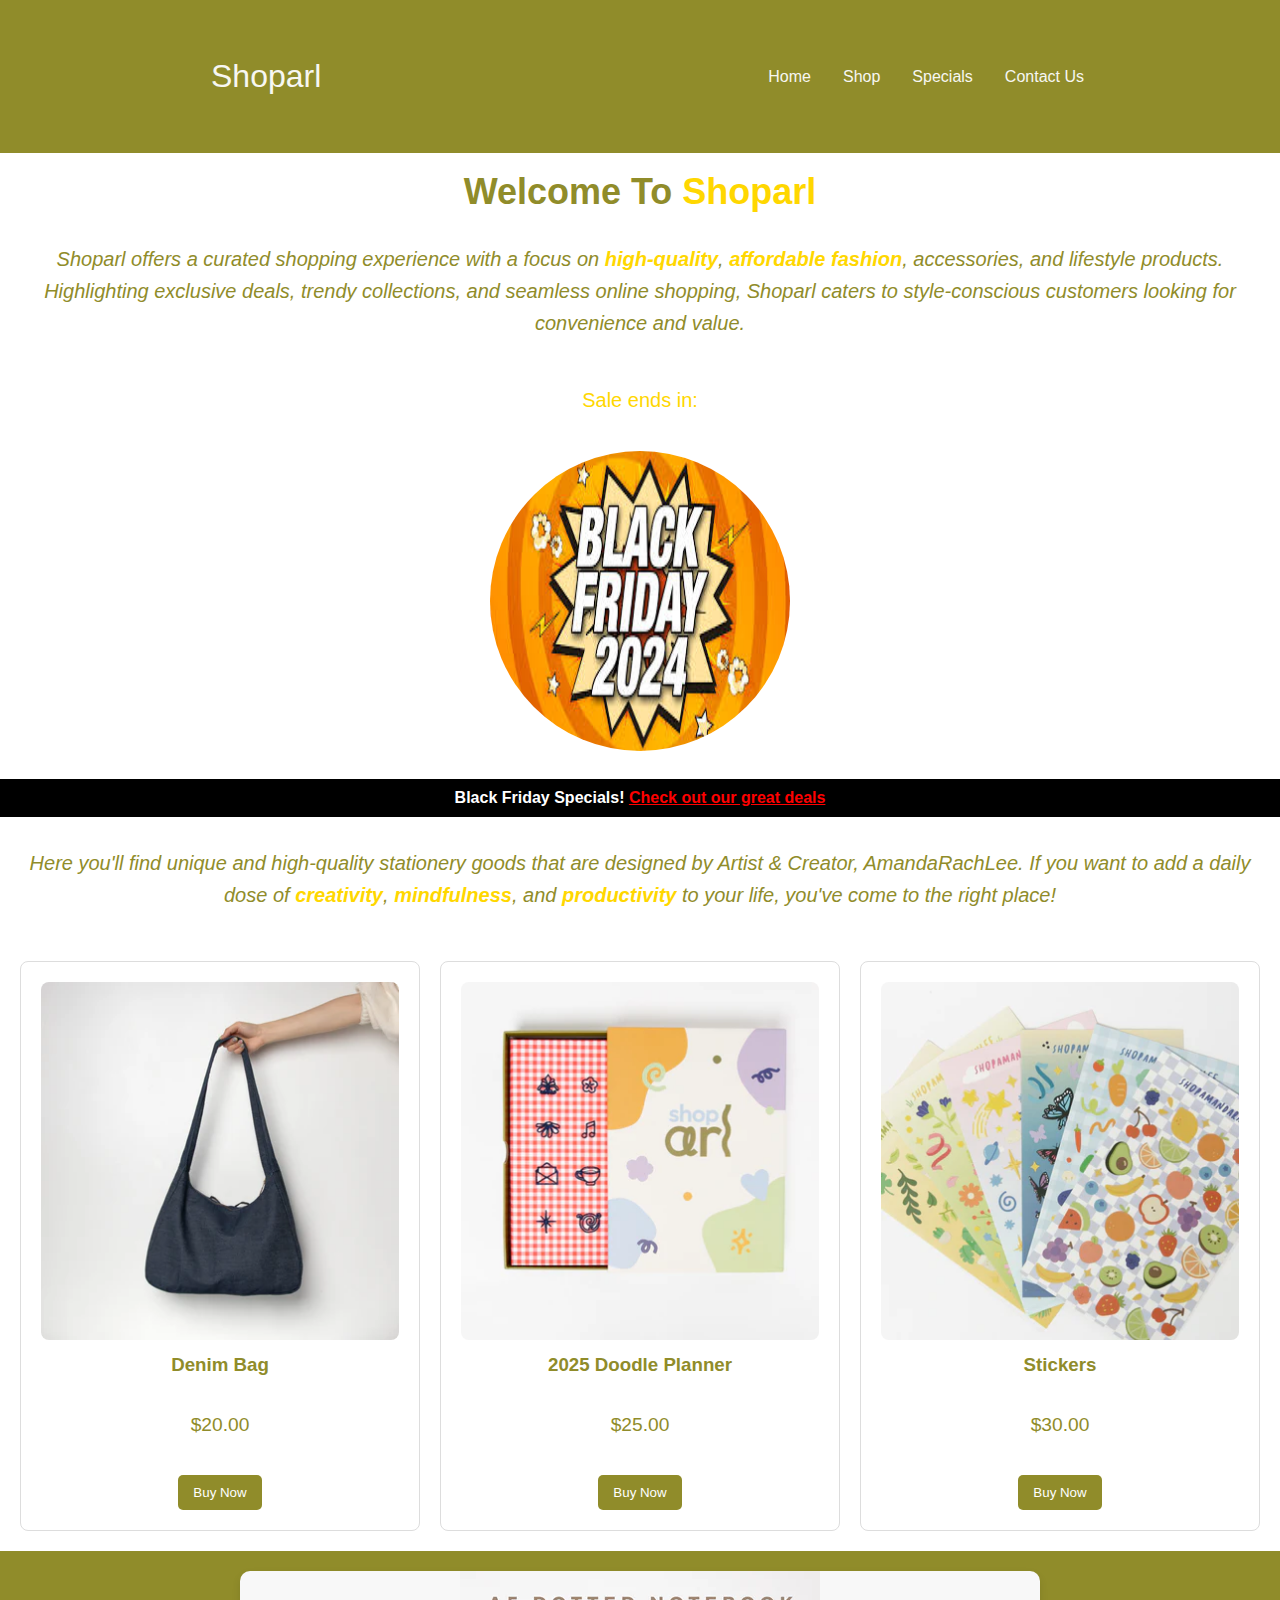
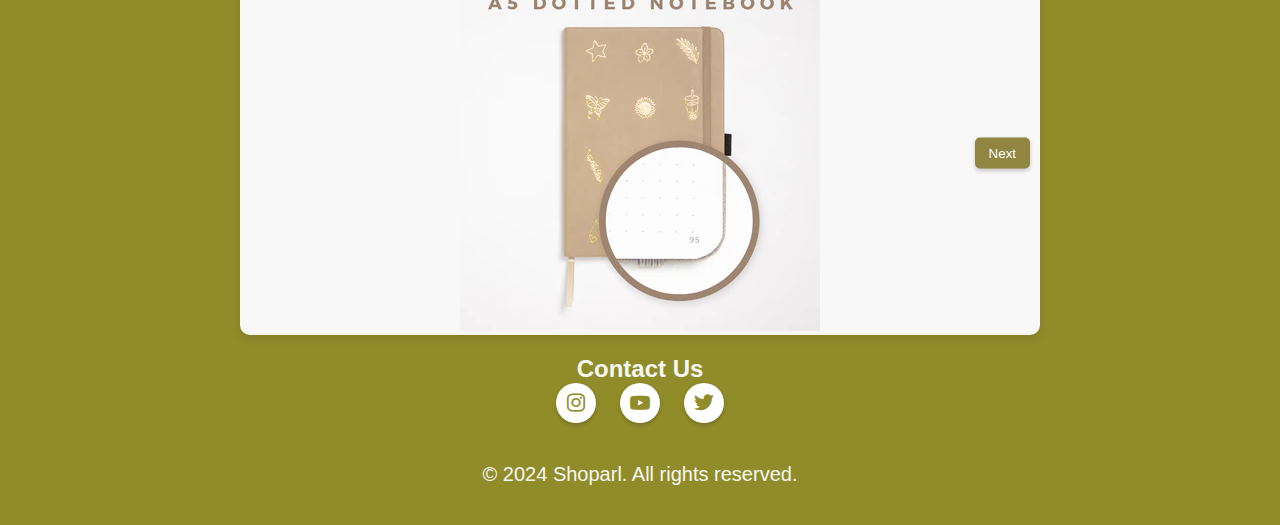
<file: index.html>
<!DOCTYPE html>
<html lang="en"> <!-- Defines the document type and sets the language to English -->
<head>
    <meta charset="UTF-8"> <!-- Specifies the character encoding for the document -->
    <meta name="viewport" content="width=device-width, initial-scale=1.0"> <!-- Makes the page responsive on different devices -->
    <title>Shoparl</title> <!-- Sets the title of the page displayed on the browser tab -->
    <link rel="stylesheet" href="index.css"> <!-- Links to the external CSS file for styling -->
    
    <link href='https://unpkg.com/boxicons@2.1.4/css/boxicons.min.css' rel='stylesheet'> <!-- Links to the Boxicons library for icons -->
    <link href="https://fonts.googleapis.com/icon?family=Material+Icons" rel="stylesheet"> <!-- Links to Google Material Icons library -->
</head>
<body>
    <header> <!-- Header section containing the navigation menu -->
        <nav id="desktop-nav"> <!-- Navigation menu for desktop view -->
            <p class="logo">Shoparl</p> <!-- Logo for the website -->
            <div>
                <ul class="nav-links"> <!-- List of navigation links -->
                    <li><a href="index.html">Home</a></li> <!-- Link to the homepage -->
                    <li><a href="shop.html">Shop</a></li> <!-- Link to the shop page -->
                    <li><a href="specials.html">Specials</a></li> <!-- Link to the specials page -->
                    <li><a href="contact-us-form.html">Contact Us</a></li> <!-- Link to the contact us page -->
                </ul>
            </div>
        </nav>

        <div class="hold"> <!-- Container for mobile navigation -->
            <nav id="hamburger-nav"> <!-- Navigation menu for mobile view -->
                <p class="logo">Shoparl</p> <!-- Logo for mobile view -->
                <div class="hamburger-menu"> <!-- Container for hamburger menu -->
                    <div class="hamburger-icon" onclick="toggleMenu()"> <!-- Hamburger icon that toggles the menu -->
                        <span></span>                                                                                                                                       
                        <span></span>
                        <span></span>
                    </div>
                    <div class="menu-links"> <!-- List of menu links for mobile view -->
                        <li><a href="index.html" onclick="toggleMenu()">Home</a></li> <!-- Link to the homepage with menu toggle -->
                        <li><a href="shop.html" onclick="toggleMenu()">Shop</a></li> <!-- Link to the shop page with menu toggle -->
                        <li><a href="specials.html" onclick="toggleMenu()">Specials</a></li> <!-- Link to the specials page with menu toggle -->
                        <li><a href="contact-us-form.html" onclick="toggleMenu()">Contact Us</a></li> <!-- Link to the contact us page with menu toggle -->
                    </div>
                </div>
                </nav>
        </div>
    </header>
    <section class="homepage-content"><br> <!-- Section for homepage content -->
          <h1 class="introduction">Welcome To <strong class="description">Shoparl</strong></h1> <!-- Heading introducing the site -->
        <p class="product-description">Shoparl offers a curated shopping experience with a focus on <strong class="description">high-quality</strong>, <strong class="description">affordable fashion</strong>, accessories, and lifestyle products. Highlighting exclusive deals, trendy collections, and seamless online shopping, Shoparl caters to style-conscious customers looking for convenience and value.</p> <!-- Product description paragraph -->
        <p id="countdownTimer" class="description">Sale ends in: </p> <!-- Sale countdown timer description -->
        <section >
            <img src="images/blackfridaypicture2.jpg" alt="black friday picture" class="black-friday-picture" > <!-- Image for Black Friday promotion -->
        </section>

        <!-- <div class="container1">
            <div class="black-friday-picture">
              <img src="images/blackfridaypicture2.jpg" alt="Black Friday Image" />
            </div>
          </div>         -->
          <div class="black-friday-bar"> <!-- Banner for Black Friday specials -->
    
            Black Friday Specials! <a href="specials.html">Check out our great deals</a> <!-- Link to the specials page -->
          </div>
        <p class="product-description">Here you'll find unique and high-quality stationery goods that are designed by Artist & Creator, AmandaRachLee. If you want to add a daily dose of <strong>creativity</strong>, <strong>mindfulness</strong>, and <strong>productivity</strong> to your life, you've come to the right place!</p> <!-- Product description for stationery items -->

        <div class="product-grid"> <!-- Grid layout for product cards -->
            <div class="product-card reveal visible"> <!-- First product card -->
              <img src="images/DenimBag1.webp" alt="Product 1"> <!-- Product image -->
              <h3>Denim Bag</h3> <!-- Product title -->
              <p>$20.00</p> <!-- Product price -->
              <button onclick="window.location.href='shop.html'">Buy Now</button> <!-- Button to navigate to the shop page -->
            </div>
            <div class="product-card"> <!-- Second product card -->
              <img src="images/2025DoodlePlanner-3.webp" alt="Product 2"> <!-- Product image -->
              <h3>2025 Doodle Planner</h3> <!-- Product title -->
              <p>$25.00</p> <!-- Product price -->
              <button onclick="window.location.href='shop.html'">Buy Now</button> <!-- Button to navigate to the shop page -->
            </div>
            <div class="product-card"> <!-- Third product card -->
              <img src="images/Stickers-1_b260eb75-2111-4ad0-9539-6533381f35fc.webp" alt="Product 3"> <!-- Product image -->
              <h3>Stickers</h3> <!-- Product title -->
              <p>$30.00</p> <!-- Product price -->
              <button onclick="window.location.href='shop.html'">Buy Now</button> <!-- Button to navigate to the shop page -->
            </div>
          </div>
                              </section>
    
        </article>
    
        <!-- <div class="carousel">
            <img class="carousel-item" src="images/DenimBag1.webp" alt="Slide 1">
            <img class="carousel-item hidden" src="images/DenimBag1.webp"alt="Slide 2">
            <img class="carousel-item hidden" src="image3.jpg" alt="Slide 3">
          </div>
          <button id="nextSlide">Next</button> -->

          <div class="carousel"> <!-- Carousel container for rotating product images -->
            <div class="carousel-item"> <!-- First carousel item -->
              <img src="images/Tan_Dotted_Notebook_copy.webp" alt="Image 1"> <!-- First image -->
            </div>
            <div class="carousel-item hidden"> <!-- Second carousel item (hidden by default) -->
              <img src="images/SwirlWashiTape-9.webp" alt="Image 2"> <!-- Second image -->
            </div>
            <div class="carousel-item hidden"> <!-- Third carousel item (hidden by default) -->
                <img src="images/pencile case.webp" alt="Image 3"> <!-- Third image -->
              </div>
              <button class="nextSlide">Next</button> <!-- Button to navigate to the next carousel item -->
          </div>
                    
    </section>


    
    <section id="contact_us" class="socials"> <!-- Section for social media links -->
        <h2 id="Contact">Contact Us</h2> <!-- Heading for contact section -->
        <div class="socials" id="contact_us"> <!-- Container for social media links -->
            <a href="https://www.instagram.com/shoparl.co/" target= "_blank" rel="noopener noreferrer"><i class='bx bxl-instagram' ></i></a> <!-- Instagram link -->
            <a href="https://www.youtube.com/amandarachlee" target= "_blank" rel="noopener noreferrer"><i class='bx bxl-youtube'  ></i></a> <!-- YouTube link -->
            <a href="https://x.com/shop_ARL" target= "_blank" rel="noopener noreferrer"><i class='bx bxl-twitter' ></i></a> <!-- Twitter link -->
        </div>
</section>
    <footer> <!-- Footer section -->
        <p>&copy; 2024 Shoparl. All rights reserved.</p> <!-- Footer text -->
    </footer>

    <script src="./func.js"></script> <!-- Link to an external JavaScript file for functionality -->
</body>
</html>
</file>
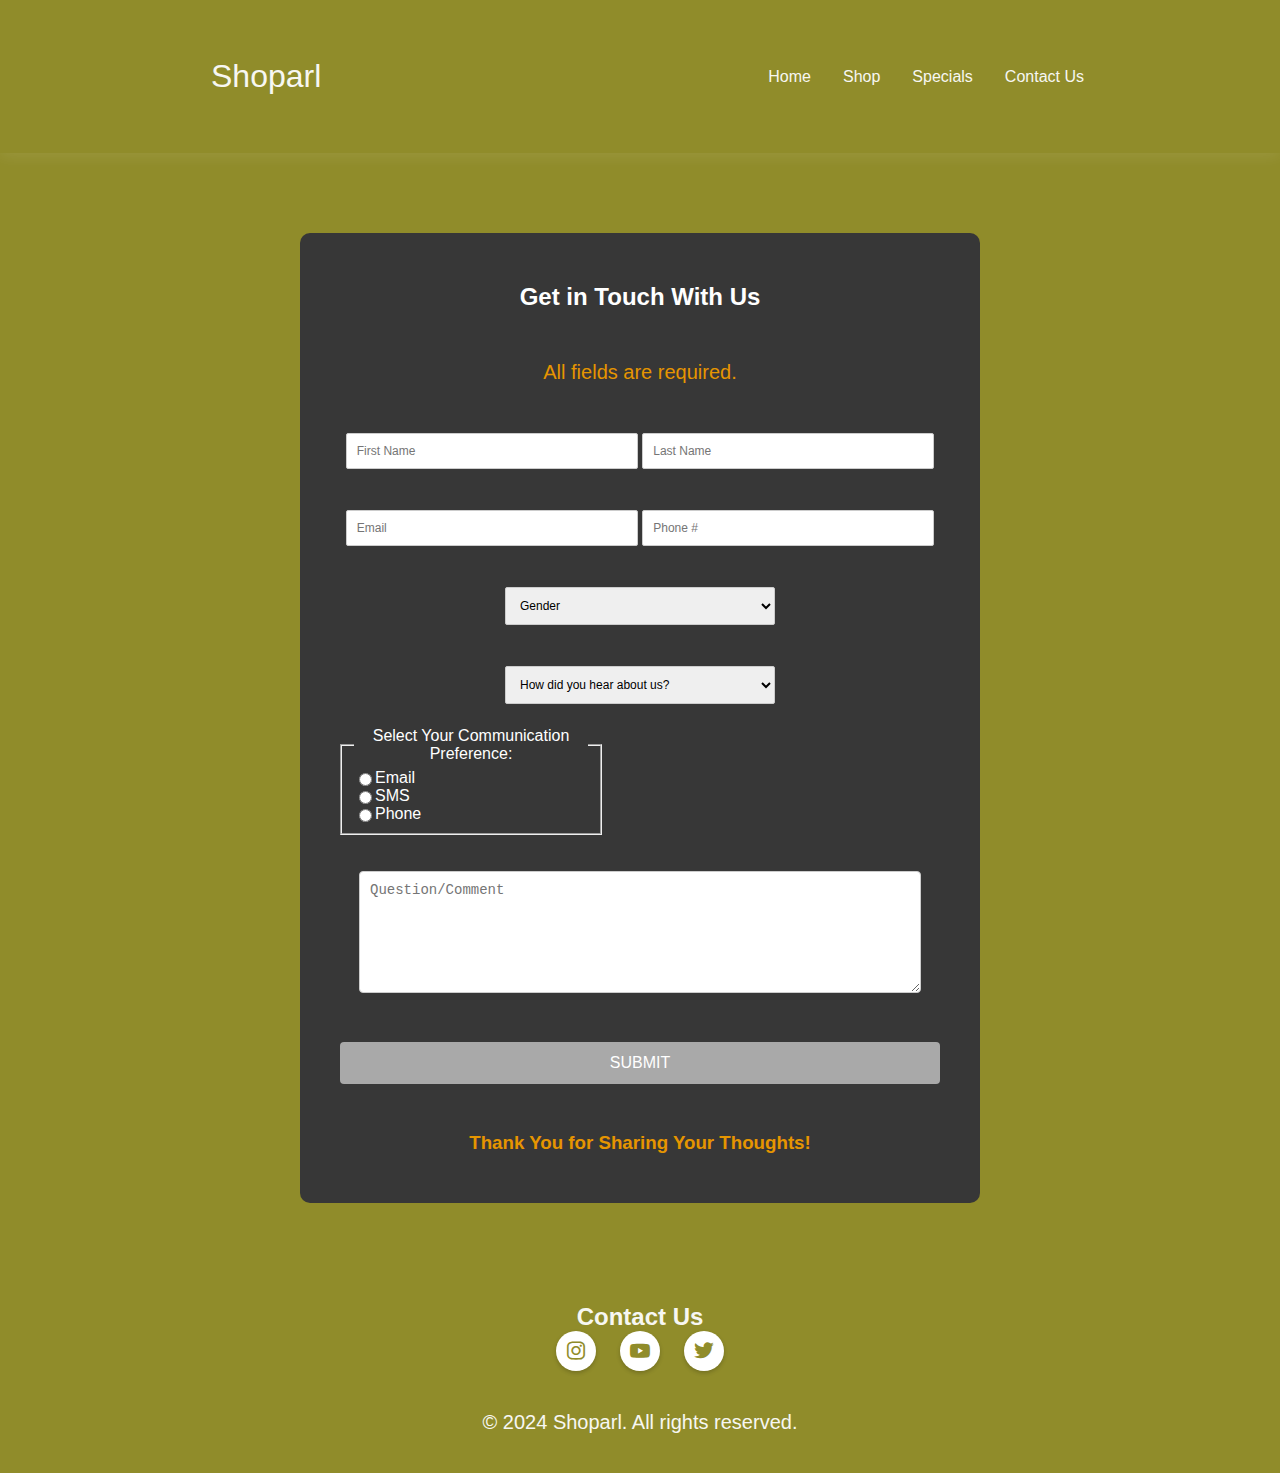
<file: contact-us-form.html>
<!DOCTYPE html>
<html lang="en">
<head>
    <meta charset="UTF-8">
    <meta name="viewport" content="width=device-width, initial-scale=1.0">
    <title>Shoparl</title>
    <link rel="stylesheet" href="index.css">
    <link rel="stylesheet" href="contact-us-form.css">
    <link href='https://unpkg.com/boxicons@2.1.4/css/boxicons.min.css' rel='stylesheet'>
    <link href="https://fonts.googleapis.com/icon?family=Material+Icons" rel="stylesheet">
</head>
<body>
    <!-- The following part is for the navbar, the code is the same on all pages -->
    <header>
        <nav id="desktop-nav">
            <p class="logo">Shoparl</p>
            <div>
                <ul class="nav-links">
                    <li><a href="index.html">Home</a></li>
                    <li><a href="shop.html">Shop</a></li>
                    <li><a href="specials.html">Specials</a></li>
                    <li><a href="contact-us-form.html">Contact Us</a></li>
                </ul>
            </div>
        </nav>
        <!-- The following part is for the hamburger menu, it appears when the screen is small -->
        <div class="hold">
            <nav id="hamburger-nav">
                <p class="logo">Shoparl</p>
                <div class="hamburger-menu">
                    <div class="hamburger-icon" onclick="toggleMenu()">
                        <span></span>                                                                                                                                       
                        <span></span>
                        <span></span>
                    </div>
                    <!-- Links for the hamburger menu -->
                    <div class="menu-links">
                        <li><a href="index.html" onclick="toggleMenu()">Home</a></li>
                        <li><a href="shop.html" onclick="toggleMenu()">Shop</a></li>
                        <li><a href="specials.html" onclick="toggleMenu()">Specials</a></li>
                        <li><a href="contact-us-form.html" onclick="toggleMenu()">Contact Us</a></li>
                    </div>
                </div>
            </nav>
        </div>
    </header>
    <!-- The navbar ends here -->

    <!-- The form starts here -->
    <section class="form-section">
        <form class="container">
            <div class="header">
                <h2>Get in Touch With Us</h2>
                <p class="Required">All fields are required.</p>
            </div>
            <div class="form-row">
                <!-- Form fields for first and last name -->
                <input type="text" placeholder="First Name" name="First Name" required>
                <input type="text" placeholder="Last Name" name="Last Name" required>
            </div>  
            <br><br>
            <div class="form-row">
                <!-- Form fields for email and phone number -->
                <input type="email" placeholder="Email" name="Email" required>
                <input type="tel" placeholder="Phone #" name="Phone #" required maxlength="10">
            </div> 
            <br><br>
            <div class="form-row">
                <!-- Dropdown for selecting gender -->
                <select name="gender" class="Gender">
                    <option value="" disabled selected>Gender</option>
                    <option value="1">Male</option>
                    <option value="2">Female</option>
                    <option value="3">Prefer not to say</option> 
                </select>
            </div> 
            <br><br>
            <div class="form-row">
                <!-- Dropdown for how the user heard about the site -->
                <select name="info">
                    <option value="" disabled selected>How did you hear about us?</option>
                    <option value="The Internet">Internet</option>
                    <option value="A Friend">A friend</option>
                    <option value="Other">Other...</option>
                </select><br><br>
            </div> 
        
            <fieldset class="communication">
                <legend>Select Your Communication Preference:</legend>
                <!-- Options for communication preferences -->
                <div class="communication">
                    <label><input type="radio" name="Communication" value="Email"> Email</label>
                    <label><input type="radio" name="Communication" value="Text Message"> SMS</label>
                    <label><input type="radio" name="Communication" value="Phone"> Phone</label>                
                </div>
            </fieldset><br><br>
            
            <!-- Textarea for questions/comments -->
            <textarea placeholder="Question/Comment"></textarea>
            <br>
            <a href="index.html">
                <!-- Submit button to submit the form -->
                <button type="submit">SUBMIT</button>
            </a>
            <h3>Thank You for Sharing Your Thoughts!</h3>
        </form>
    </section>
    <!-- The form ends here -->

    <!-- The code below is for the bottom part of the page, it is the same on all pages -->
    <section id="contact_us" class="socials">
        <h2 id="Contact">Contact Us</h2>
        <div class="socials" id="contact_us">
            <!-- Social media links -->
            <a href="https://www.instagram.com/shoparl.co/" target="_blank" rel="noopener noreferrer"><i class='bx bxl-instagram'></i></a> 
            <a href="https://www.youtube.com/amandarachlee" target="_blank" rel="noopener noreferrer"><i class='bx bxl-youtube'></i></a>
            <a href="https://x.com/shop_ARL" target="_blank" rel="noopener noreferrer"><i class='bx bxl-twitter'></i></a>
        </div>
    </section>

    <!-- Footer -->
    <footer>
        <p>&copy; 2024 Shoparl. All rights reserved.</p>
    </footer>

    <script src="./func.js"></script>
</body>
</html>
</file>
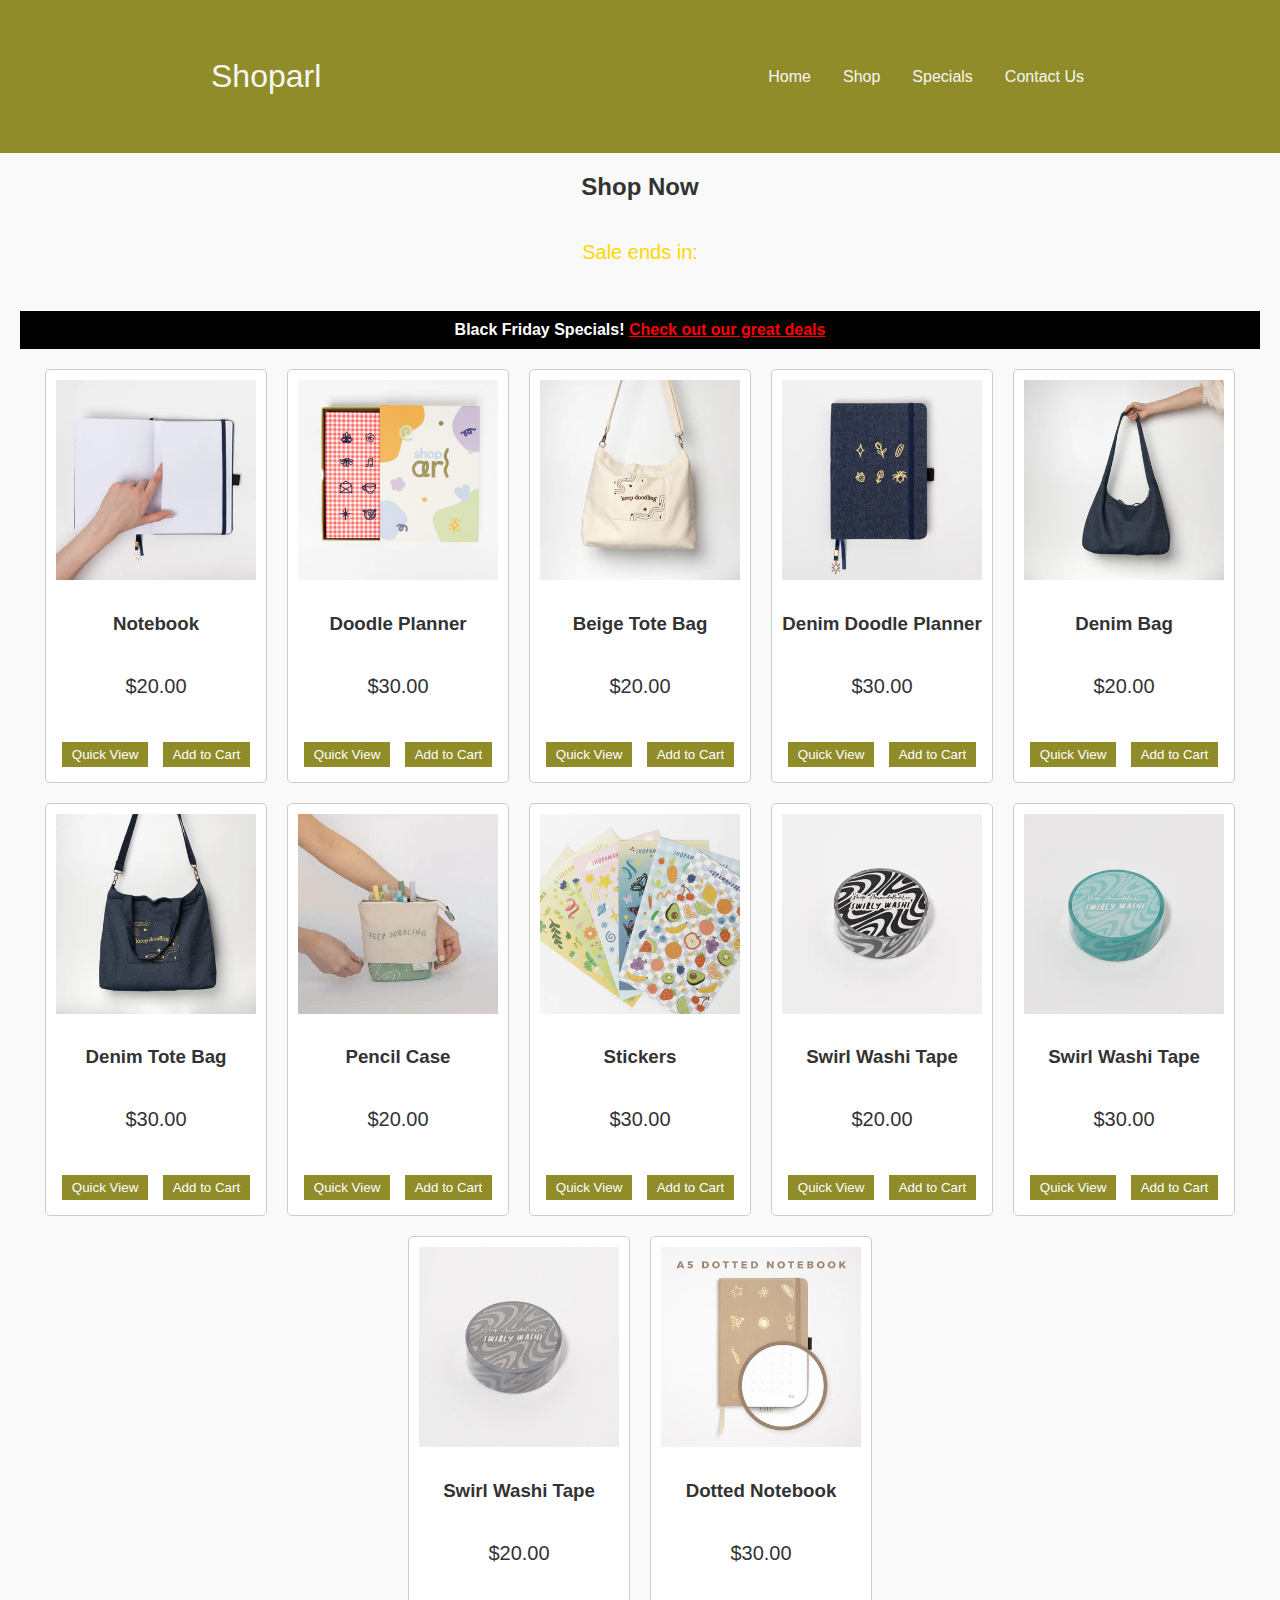
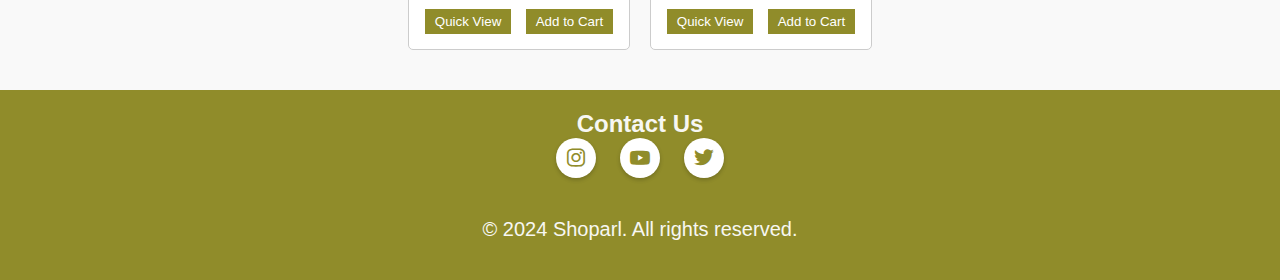
<file: shop.html>
<!DOCTYPE html>
<html lang="en">
<head>
    <meta charset="UTF-8"> <!-- Character encoding -->
    <meta name="viewport" content="width=device-width, initial-scale=1.0"> <!-- Viewport for responsive design -->
    <title>Shoparl</title> <!-- Page title -->
    <link rel="stylesheet" href="index.css"> <!-- Link to the main stylesheet -->
    <link rel="stylesheet" href="shop.css"> <!-- Link to the shop page specific stylesheet -->
    <link href='https://unpkg.com/boxicons@2.1.4/css/boxicons.min.css' rel='stylesheet'> <!-- Link to Boxicons for icons -->
    <link href="https://fonts.googleapis.com/icon?family=Material+Icons" rel="stylesheet"> <!-- Link to Material Icons -->
</head>
<body>
  <!-- The following part is for the navbar, the code is the same on all pages -->
    <header>
        <nav id="desktop-nav">
            <p class="logo">Shoparl</p> <!-- Website logo -->
            <div>
                <ul class="nav-links">
                    <li><a href="index.html">Home</a></li> <!-- Home page link -->
                    <li><a href="shop.html">Shop</a></li> <!-- Shop page link -->
                    <li><a href="specials.html">Specials</a></li> <!-- Specials page link -->
                    <li><a href="contact-us-form.html">Contact Us</a></li> <!-- Contact Us page link -->
                </ul>
            </div>
        </nav>

        <!-- The following part is for the hamburger menu, it appears when the screen is small -->
        <div class="hold">
            <nav id="hamburger-nav">
                <p class="logo">Shoparl</p> <!-- Logo in hamburger menu -->
                <div class="hamburger-menu">
                    <div class="hamburger-icon" onclick="toggleMenu()"> <!-- Hamburger icon with toggle function -->
                        <span></span>                                                                                                                                       
                        <span></span>
                        <span></span>
                    </div>

                    <!-- Links for the hamburger menu -->
                    <div class="menu-links">
                        <li><a href="index.html" onclick="toggleMenu()">Home</a></li> <!-- Home link in hamburger menu -->
                        <li><a href="shop.html" onclick="toggleMenu()">Shop</a></li> <!-- Shop link in hamburger menu -->
                        <li><a href="specials.html" onclick="toggleMenu()">Specials</a></li> <!-- Specials link in hamburger menu -->
                        <li><a href="contact-us-form.html" onclick="toggleMenu()">Contact Us</a></li> <!-- Contact Us link in hamburger menu -->
                    </div>
                </div>
                </nav>
        </div>
    </header>
<!-- The navbar ends here -->

<!-- The content of the page starts here -->
      <section id="shop-now">
        <h2>Shop Now</h2> <!-- Title of the Shop Now section -->
        <p id="countdownTimer" class="description">Sale ends in: </p> <!-- Countdown timer text -->
          <div class="black-friday-bar">
            Black Friday Specials! <a href="specials.html">Check out our great deals</a> <!-- Black Friday deals link -->
          </div>

          <!-- The code below is for displaying products -->
                  <div class="product-grid">
          <div class="product">
            <img src="images/note book.webp" alt="Product 1"> <!-- Product image -->
            <h3>Notebook</h3> <!-- Product title -->
            <p>$20.00</p> <!-- Product price -->
            <button>Quick View</button> <!-- Quick view button -->
            <button>Add to Cart</button> <!-- Add to cart button -->
          </div>
          <div class="product">
            <img src="images/2025DoodlePlanner-3.webp" alt="Product 2"> <!-- Product image -->
            <h3>Doodle Planner</h3> <!-- Product title -->
            <p>$30.00</p> <!-- Product price -->
            <button>Quick View</button> <!-- Quick view button -->
            <button>Add to Cart</button> <!-- Add to cart button -->
          </div>
          <div class="product">
            <img src="images/BeigeTote2.webp" alt="Product 3"> <!-- Product image -->
            <h3>Beige Tote Bag</h3> <!-- Product title -->
            <p>$20.00</p> <!-- Product price -->
            <button>Quick View</button> <!-- Quick view button -->
            <button>Add to Cart</button> <!-- Add to cart button -->
          </div>
          <div class="product">
            <img src="images/Denim_Undated.webp" alt="Product 4"> <!-- Product image -->
            <h3>Denim Doodle Planner</h3> <!-- Product title -->
            <p>$30.00</p> <!-- Product price -->
            <button>Quick View</button> <!-- Quick view button -->
            <button>Add to Cart</button> <!-- Add to cart button -->
          </div>
          <div class="product">
            <img src="images/DenimBag1.webp" alt="Product 5"> <!-- Product image -->
            <h3>Denim Bag</h3> <!-- Product title -->
            <p>$20.00</p> <!-- Product price -->
            <button>Quick View</button> <!-- Quick view button -->
            <button>Add to Cart</button> <!-- Add to cart button -->
          </div>
          <div class="product">
            <img src="images/DenimTote2.webp" alt="Product 6"> <!-- Product image -->
            <h3>Denim Tote Bag</h3> <!-- Product title -->
            <p>$30.00</p> <!-- Product price -->
            <button>Quick View</button> <!-- Quick view button -->
            <button>Add to Cart</button> <!-- Add to cart button -->
          </div>
          <div class="product">
            <img src="images/pencile case.webp" alt="Product 7"> <!-- Product image -->
            <h3>Pencil Case</h3> <!-- Product title -->
            <p>$20.00</p> <!-- Product price -->
            <button>Quick View</button> <!-- Quick view button -->
            <button>Add to Cart</button> <!-- Add to cart button -->
          </div>
          <div class="product">
            <img src="images/Stickers-1_b260eb75-2111-4ad0-9539-6533381f35fc.webp" alt="Product 8"> <!-- Product image -->
            <h3>Stickers</h3> <!-- Product title -->
            <p>$30.00</p> <!-- Product price -->
            <button>Quick View</button> <!-- Quick view button -->
            <button>Add to Cart</button> <!-- Add to cart button -->
          </div>
          <div class="product">
            <img src="images/SwirlWashiTape-11.webp" alt="Product 9"> <!-- Product image -->
            <h3>Swirl Washi Tape</h3> <!-- Product title -->
            <p>$20.00</p> <!-- Product price -->
            <button>Quick View</button> <!-- Quick view button -->
            <button>Add to Cart</button> <!-- Add to cart button -->
          </div>
          <div class="product">
            <img src="images/SwirlWashiTape-13.webp" alt="Product 10"> <!-- Product image -->
            <h3>Swirl Washi Tape</h3> <!-- Product title -->
            <p>$30.00</p> <!-- Product price -->
            <button>Quick View</button> <!-- Quick view button -->
            <button>Add to Cart</button> <!-- Add to cart button -->
          </div>
          <div class="product">
            <img src="images/SwirlWashiTape-9.webp" alt="Product 11"> <!-- Product image -->
            <h3>Swirl Washi Tape</h3> <!-- Product title -->
            <p>$20.00</p> <!-- Product price -->
            <button>Quick View</button> <!-- Quick view button -->
            <button>Add to Cart</button> <!-- Add to cart button -->
          </div>
          <div class="product">
            <img src="images/Tan_Dotted_Notebook_copy.webp" alt="Product 12"> <!-- Product image -->
            <h3>Dotted Notebook</h3> <!-- Product title -->
            <p>$30.00</p> <!-- Product price -->
            <button>Quick View</button> <!-- Quick view button -->
            <button>Add to Cart</button> <!-- Add to cart button -->
          </div>
          <!-- The product section ends here -->
        </div>

        <!-- This is the scroll to top button which allows you to scroll up -->
        <button id="scrollToTop" onclick="scrollToTop()">↑ Top</button>
      </section>
    
<!-- The code below is for the bottom part of the page, it is the same on all the pages -->
    <section id="contact_us" class="socials">
        <h2 id="Contact">Contact Us</h2> <!-- Contact Us section title -->
        <div class="socials" id="contact_us">
            <!-- Social media links with icons -->
            <a href="https://www.instagram.com/shoparl.co/" target= "_blank" rel="noopener noreferrer"><i class='bx bxl-instagram' ></i></a> 
            <a href="https://www.youtube.com/amandarachlee" target= "_blank" rel="noopener noreferrer"><i class='bx bxl-youtube' ></i></a>
            <a href="https://x.com/shop_ARL" target= "_blank" rel="noopener noreferrer"><i class='bx bxl-twitter' ></i></a>
        </div>
    </section>

    <!-- Footer -->
    <footer>
        <p>&copy; 2024 Shoparl. All rights reserved.</p> <!-- Footer copyright text -->
    </footer>

    <!-- Linking to the JavaScript file for functionality -->
    <script src="./func.js"></script>
</body>
</html>
</file>
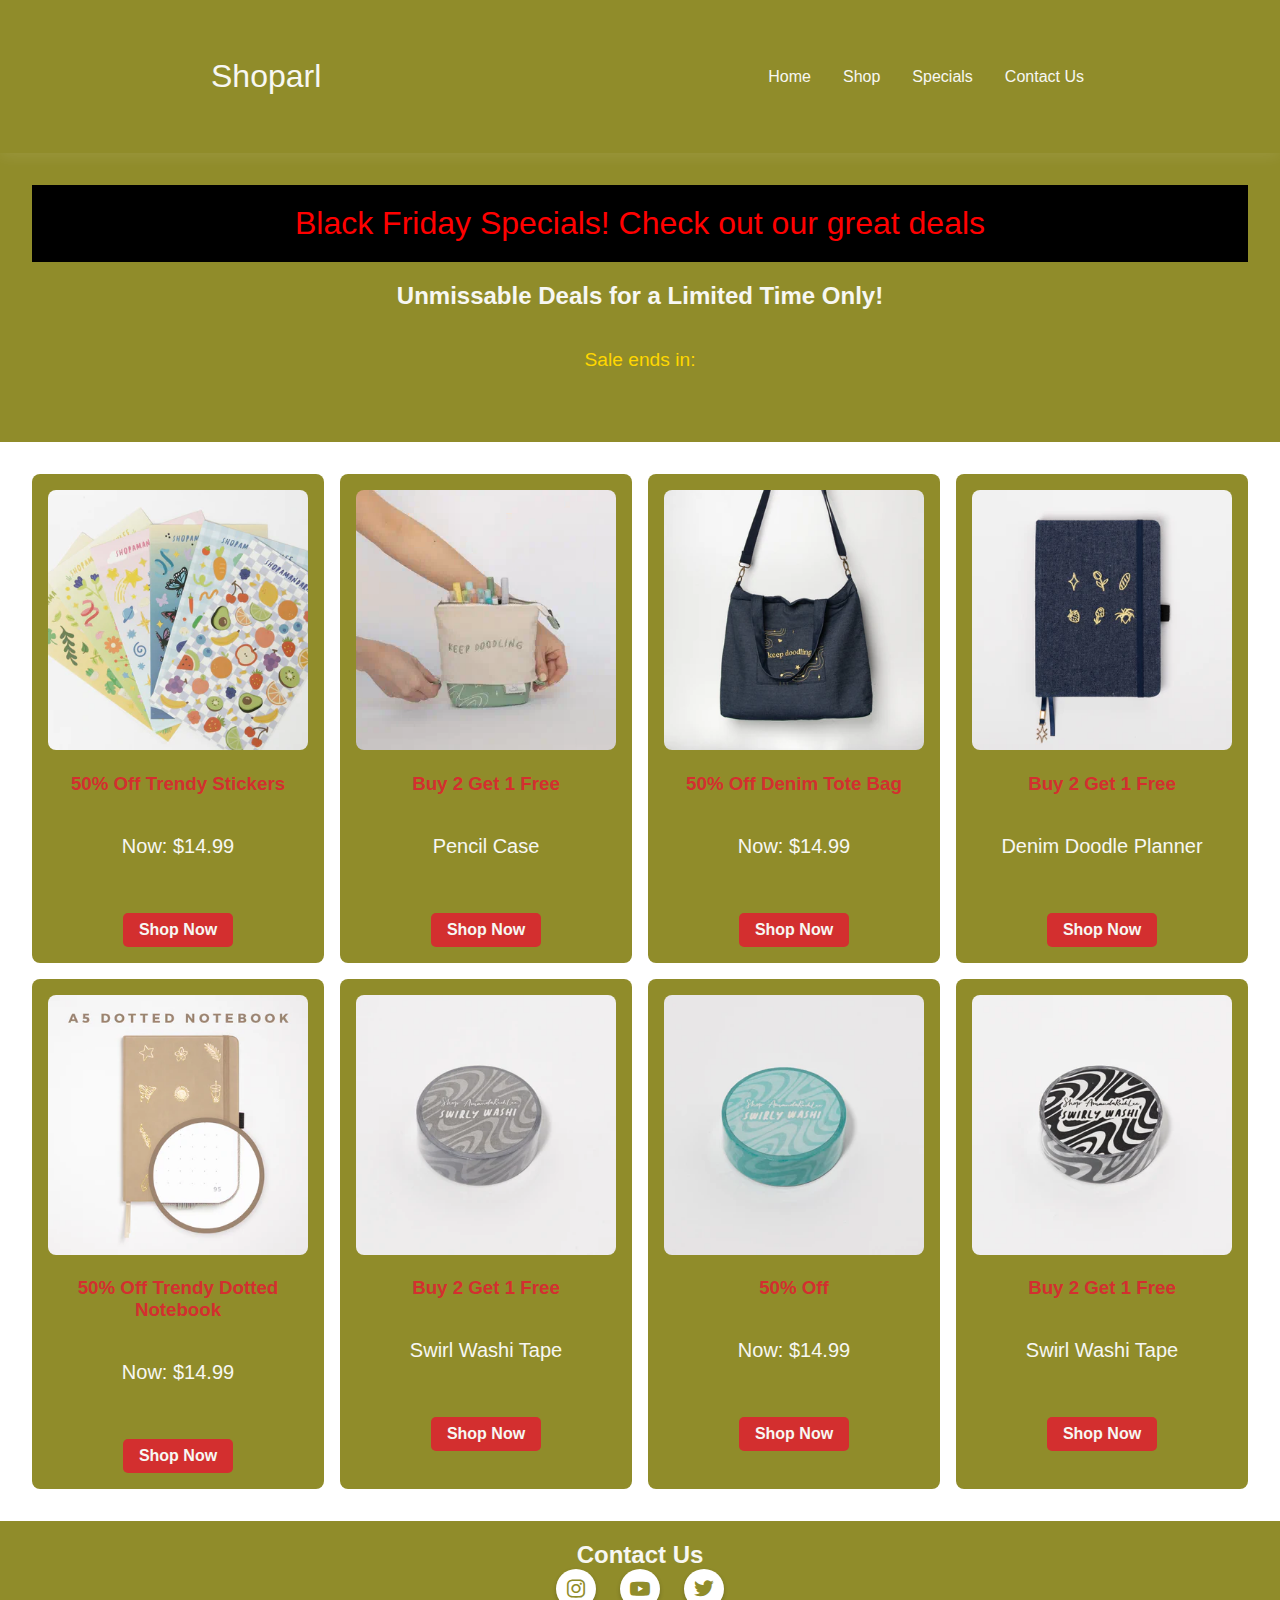
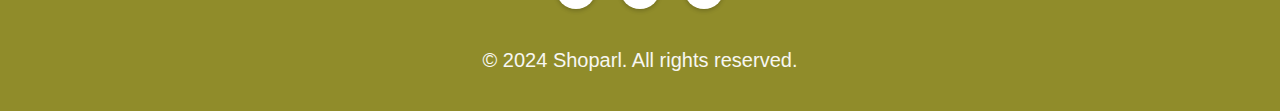
<file: specials.html>
<!DOCTYPE html>
<html lang="en">
<head>
    <meta charset="UTF-8"> <!-- Character encoding for the page -->
    <meta name="viewport" content="width=device-width, initial-scale=1.0"> <!-- Ensure responsiveness on different devices -->
    <title>Black Friday Deals | ShopArl</title> <!-- Title of the page -->
    <link rel="stylesheet" href="index.css"> <!-- Link to the main stylesheet -->
    <link rel="stylesheet" href="specials.css"> <!-- Link to the specials page stylesheet -->
    <link href='https://unpkg.com/boxicons@2.1.4/css/boxicons.min.css' rel='stylesheet'> <!-- Link to Boxicons for icons -->
    <link href="https://fonts.googleapis.com/icon?family=Material+Icons" rel="stylesheet"> <!-- Link to Google Material Icons -->
</head>
<body>
  <!-- The following part is for the navbar, the code is the same on all pages -->
  <header>
        <nav id="desktop-nav">
            <p class="logo">Shoparl</p> <!-- Logo text -->
            <div>
                <ul class="nav-links"> <!-- Navigation links for desktop -->
                    <li><a href="index.html">Home</a></li>
                    <li><a href="shop.html">Shop</a></li>
                    <li><a href="specials.html">Specials</a></li>
                    <li><a href="contact-us-form.html">Contact Us</a></li>
                </ul>
            </div>
        </nav>
  <!-- The following part is for the hamburger menu, it appears when the screen is small -->
  <div class="hold">
            <nav id="hamburger-nav">
                <p class="logo">Shoparl</p> <!-- Logo for the mobile navigation -->
                <div class="hamburger-menu">
                    <div class="hamburger-icon" onclick="toggleMenu()"> <!-- Hamburger icon to toggle the menu -->
                        <span></span>                                                                                                                                       
                        <span></span>
                        <span></span>
                    </div>
                    <!-- Links for the hamburger menu -->
                    <div class="menu-links">
                        <li><a href="index.html" onclick="toggleMenu()">Home</a></li>
                        <li><a href="shop.html" onclick="toggleMenu()">Shop</a></li>
                        <li><a href="specials.html" onclick="toggleMenu()">Special</a></li>
                        <li><a href="contact-us-form.html" onclick="toggleMenu()">Contact Us</a></li>
                    </div>
                </div>
                </nav>
        </div>
    </header>
    <!-- The navbar ends here -->

<!-- The content of the page starts here -->
  <div class="specialsheader">
    <div class="black-friday">
      Black Friday Specials! Check out our great deals <!-- Black Friday special text -->
    </div>
    <h2>Unmissable Deals for a Limited Time Only!</h2> <!-- Heading for the deals -->
    <p id="countdownTimer" class="description">Sale ends in: </p> <!-- Countdown timer text -->
  </div>

  <!-- The code below is for products -->
  <section class="deals">
    <div class="deal-item">
      <img src="images/Stickers-1_b260eb75-2111-4ad0-9539-6533381f35fc.webp" alt="Product 1"> <!-- Product 1 image -->
      <h3>50% Off Trendy Stickers</h3> <!-- Product 1 title -->
      <p>Now: $14.99</p> <!-- Product 1 price -->
      <a href="#" class="btn">Shop Now</a> <!-- Button to shop the product -->
    </div>
    <div class="deal-item">
      <img src="images/pencile case.webp" alt="Product 2"> <!-- Product 2 image -->
      <h3>Buy 2 Get 1 Free</h3> <!-- Product 2 title -->
      <p>Pencil Case</p> <!-- Product 2 description -->
      <a href="#" class="btn">Shop Now</a> <!-- Button to shop the product -->
    </div>
    <div class="deal-item">
      <img src="images/DenimTote2.webp" alt="Product 1"> <!-- Product 3 image -->
      <h3>50% Off Denim Tote Bag</h3> <!-- Product 3 title -->
      <p>Now: $14.99</p> <!-- Product 3 price -->
      <a href="#" class="btn">Shop Now</a> <!-- Button to shop the product -->
    </div>
    <div class="deal-item">
      <img src="images/Denim_Undated.webp" alt="Product 2"> <!-- Product 4 image -->
      <h3>Buy 2 Get 1 Free</h3> <!-- Product 4 title -->
      <p>Denim Doodle Planner</p> <!-- Product 4 description -->
      <a href="#" class="btn">Shop Now</a> <!-- Button to shop the product -->
    </div>
    <div class="deal-item">
      <img src="images/Tan_Dotted_Notebook_copy.webp" alt="Product 1"> <!-- Product 5 image -->
      <h3>50% Off Trendy Dotted Notebook</h3> <!-- Product 5 title -->
      <p>Now: $14.99</p> <!-- Product 5 price -->
      <a href="#" class="btn">Shop Now</a> <!-- Button to shop the product -->
    </div>
    <div class="deal-item">
      <img src="images/SwirlWashiTape-9.webp" alt="Product 2"> <!-- Product 6 image -->
      <h3>Buy 2 Get 1 Free</h3> <!-- Product 6 title -->
      <p>Swirl Washi Tape</p> <!-- Product 6 description -->
      <a href="#" class="btn">Shop Now</a> <!-- Button to shop the product -->
    </div>
    <div class="deal-item">
      <img src="images/SwirlWashiTape-13.webp" alt="Product 3"> <!-- Product 7 image -->
      <h3>50% Off</h3> <!-- Product 7 title -->
      <p>Now: $14.99</p> <!-- Product 7 price -->
      <a href="#" class="btn">Shop Now</a> <!-- Button to shop the product -->
    </div>
    <div class="deal-item">
      <img src="images/SwirlWashiTape-11.webp" alt="Product 4"> <!-- Product 8 image -->
      <h3>Buy 2 Get 1 Free</h3> <!-- Product 8 title -->
      <p>Swirl Washi Tape</p> <!-- Product 8 description -->
      <a href="#" class="btn">Shop Now</a> <!-- Button to shop the product -->
    </div>
  </section>
  <!-- The code below is for the bottom part of the page, it is the same on all the pages -->

  <section id="contact_us" class="socials">
    <h2 id="Contact">Contact Us</h2> <!-- Contact Us heading -->
    <div class="socials" id="contact_us"> <!-- Social media links section -->
        <a href="https://www.instagram.com/shoparl.co/" target="_blank" rel="noopener noreferrer"><i class='bx bxl-instagram'></i></a> <!-- Instagram link -->
        <a href="https://www.youtube.com/amandarachlee" target="_blank" rel="noopener noreferrer"><i class='bx bxl-youtube'></i></a> <!-- YouTube link -->
        <a href="https://x.com/shop_ARL" target="_blank" rel="noopener noreferrer"><i class='bx bxl-twitter'></i></a> <!-- Twitter link -->
    </div>
  </section>
  <footer>
    <p>&copy; 2024 Shoparl. All rights reserved.</p> <!-- Footer text -->
  </footer>

<script src="./func.js"></script> <!-- Link to the JavaScript file -->
</body>
</html>
</file>
<file: index.css>
/* Header styles */
header {
    background-color: #908c2a; /* Sets the background color of the header */
    height: 17vh; /* Sets the height of the header to 17% of the viewport height */
    width: 100%; /* Makes the header span the entire width of the viewport */
    margin-top: -20px; /* Adjusts the top margin by -20px to reposition the header */
    z-index: 1; /* Ensures the header stays on top of other elements */
    position: sticky; /* Makes the header stick to the top when scrolling */
    top: 0px; /* Positions the header at the top of the viewport */
    box-shadow: 0px 3px 15px rgba(255, 255, 255, 0.098); /* Adds a subtle shadow to the header */
}

/* Prevent horizontal scrolling and improve layout consistency */
body {
    background-color: #908c2a; /* Sets the body background color */
    color: #f7f7f2; /* Sets the text color */
    font-family: Arial, sans-serif; /* Specifies the font family */
    text-align: center; /* Centers the text horizontally */
    margin: 0; /* Removes the default margin */
    padding: 0; /* Removes the default padding */
    overflow-x: hidden; /* Prevent horizontal scroll */
    box-sizing: border-box; /* Ensures that padding and border are included in element's total width and height */
}

/* html styles */
html {
    width: 100%; /* Makes the html element take up the full width */
    overflow-x: hidden; /* Prevents horizontal scrolling */
}

/* homepage content styles */
.homepage-content {
    background-color: white; /* Sets the background color of the homepage content */
}

/* Heading styles */
h1 {
    font-size: 36px; /* Sets the font size for the heading */
    color: #908c2a; /* Sets the color of the heading */
    margin-bottom: 10px; /* Adds 10px space below the heading */
}

p {
    font-size: 20px; /* Sets the font size for paragraphs */
    padding: 15px; /* Adds 15px padding inside paragraphs */
    line-height: 1.6; /* Sets line height for better readability */
}

/* Black Friday label styles */
.black-friday {
    font-size: 32px; /* Sets the font size for the black Friday label */
    color: #ff0000; /* Sets the text color to red */
    background-color: black; /* Sets the background color to black */
    padding: 20px; /* Adds padding around the label */
    margin: 20px 0; /* Adds 20px margin on top and bottom */
}

.black-friday-bar {
    background-color: black; /* Sets background color to black */
    color: white; /* Sets text color to white */
    padding: 10px; /* Adds padding around the bar */
    text-align: center; /* Centers the text */
    font-weight: bold; /* Makes the text bold */
    margin-top: 28px; /* Adds 28px margin on top */
}

.black-friday-bar a {
    color: red; /* Sets the link color to red */
    text-decoration: underline; /* Underlines the link */
}

/* container1 styles */
.container1 {
    display: flex; /* Uses flexbox layout */
    justify-content: center; /* Centers content horizontally */
    align-items: center; /* Centers content vertically */
    height: 100vh; /* Sets the height to 100% of the viewport height */
}

/* Product description styles */
.product-description {
    font-style: italic; /* Makes the text italic */
    padding: 10px; /* Adds 10px padding inside the description */
    color: #908c2a; /* Sets the text color */
}

.description {
    color: #ffd700; /* Sets the color of the description text to gold */
}

.product-description strong {
    color: #ffd700; /* Sets strong text to gold */
}

/* Logo styles */
.logo {
    font-size: 2rem; /* Sets the font size to 2 rem */
    color: #f7f7f2; /* Sets the logo color to a light color */
}

.logo:hover {
    cursor: default; /* Sets the cursor to default when hovering over the logo */
}

/* Navigation bar styles */
.nav-links a {
    color: #f7f7f2; /* Sets the navigation links color */
}

nav, .nav-links {
    display: flex; /* Uses flexbox layout for nav and nav-links */
}

#desktop-nav {
    justify-content: space-around; /* Distributes items evenly */
    align-items: center; /* Aligns items in the center */
    height: 17vh; /* Sets the navigation bar height */
}

.nav-links {
    gap: 2rem; /* Adds space between nav links */
    list-style: none; /* Removes list style */
    font-style: 1.5rem; /* Sets font size for links */
}

a {
    color: white; /* Sets link text color to white */
    text-decoration: none; /* Removes underline from links */
    text-decoration-color: white; /* Sets link decoration color to white */
}

a:hover:not(.link a) {
    color: #787760; /* Changes the color on hover */
    text-decoration: underline; /* Underlines the link on hover */
    text-underline-offset: 1rem; /* Offsets the underline by 1rem */
    text-decoration-color: rgb(181, 181, 181); /* Changes underline color */
}

/* Hamburger menu styles */
#hamburger-nav {
    display: none; /* Hides the hamburger menu by default */
}

.hamburger-menu {
    position: relative; /* Positions the hamburger menu relative to its parent */
    display: inline-block; /* Displays it inline with other elements */
}

.hamburger-icon {
    display: flex; /* Uses flexbox layout for the hamburger icon */
    flex-direction: column; /* Stacks the lines vertically */
    justify-content: space-between; /* Adds space between the lines */
    height: 24px; /* Sets the height */
    width: 30px; /* Sets the width */
    cursor: pointer; /* Changes cursor to pointer on hover */
}

.hamburger-icon span {
    width: 100%; /* Makes each span fill the full width */
    height: 2px; /* Sets the height of each line */
    background-color: white; /* Sets the line color to white */
    transition: all 0.3s ease-in-out; /* Adds a transition effect for the hamburger lines */
}

.hamburger-icon.open span:first-child {
    transform: rotate(45deg) translate(10px, 5px); /* Rotates and moves the first line to form an "X" shape */
}

.hamburger-icon.open span:nth-child(2) {
    opacity: 0; /* Hides the middle line */
}

.hamburger-icon.open span:last-child {
    transform: rotate(-45deg) translate(10px, -5px); /* Rotates and moves the last line to form an "X" shape */
}

.hamburger-icon span:first-child {
    transform: none; /* Resets the transformation on the first line */
}

.hamburger-icon span:first-child {
    opacity: 1; /* Ensures the first line is visible */
}

.hamburger-icon span:first-child {
    transform: none; /* Resets transformation */
}

/* Menu links styles */
.menu-links {
    position: absolute; /* Positions the menu links absolutely */
    top: 50px; /* Moves the menu 50px from the top */
    right: 0; /* Aligns the menu to the right */
    background-color: #908c2a; /* Sets background color of the menu */
    list-style: none; /* Removes list-style */
    padding: 20px; /* Adds padding around the menu */
    display: none; /* Hides the menu by default */
    flex-direction: column; /* Stacks the menu items vertically */
    gap: 10px; /* Adds space between menu items */
    opacity: 0.9; /* Sets the opacity to 0.9 */
}

.menu-links li {
    margin: 10px 0; /* Adds space between menu items */
}

.menu-links li a {
    color: white; /* Sets link color to white */
    text-decoration: none; /* Removes underline */
}

.menu-links.open {
    display: flex; /* Displays the menu when open */
    animation: slideIn 0.3s forwards; /* Animates the menu sliding in */
}

.menu-links.open.slide-out {
    animation: slideOut 0.3s forwards; /* Animates the menu sliding out */
}

@keyframes animate{
    0%{
        transform: translate(-10%,10%) translateY(-30px) rotate(0deg); /* Initial animation state */
    }
    50%{
        transform: translate(-10%,10%) translateY(0px) rotate(0deg); /* Midway animation state */
        box-shadow: 2px 2px 15px #e69500; /* Adds shadow */
    }
    100%{
        transform: translate(-10%,10%) translateY(-30px) rotate(0deg); /* Final animation state */
    }
}

@keyframes slideIn {
    from {
        transform: translateX(100%); /* Starts the animation from the right */
    }
    to {
        transform: translateX(0); /* Moves the menu to its original position */
    }
}

@keyframes slideOut {
    from {
        transform: translateX(0); /* Starts the slide-out animation from the original position */
    }
    to {
        transform: translateX(100%); /* Moves the menu off-screen to the right */
    }
}

/* Responsive styles */
@media screen and (max-width: 1200px) {
    #desktop-nav {
        display: none; /* Hides the desktop navigation on smaller screens */
    }

    #hamburger-nav {
        display: grid; /* Displays the hamburger navigation as a grid */
        grid-template-columns: repeat(10, 1fr); /* Creates a 10-column grid */
        grid-template-rows: 1fr 1fr 1f; /* Defines 3 rows in the grid */
    }

    .logo {
        grid-column: 2/5; /* Positions the logo in the second to fifth columns */
        grid-row: 2/3; /* Places the logo in the second row */
    }

    .hamburger-menu {
        grid-column: 10/11; /* Positions the hamburger menu in the last column */
        grid-row: 2/3; /* Places it in the second row */
        width: 40px; /* Sets the width of the hamburger icon */
    }

    .hamburger-icon span {
        background-color: white; /* Sets the span color to white */
        transition: all 0.3 ease-in-out; /* Adds a transition effect */
    }

    nav {
        height: 14vh; /* Reduces the height of the navigation */
    }

    header {
        height: 20vh; /* Increases the header height */
    }
}

@media screen and (max-width: 854px) {
    .introduction {
        flex-direction: column; /* Stacks the introduction content vertically */
    }
}

@media screen and (max-width: 600px) {
    .logo {
        font-size: 1.5rem; /* Reduces the font size of the logo */
    }

    .nav-links {
        flex-direction: column; /* Stacks the navigation links vertically */
        gap: 0.5rem; /* Adds a smaller gap between links */
        text-align: center; /* Centers the text */
    }
}

.link a {
    text-decoration: underline; /* Underlines the link */
}

.introduction {
    margin-top: 20px; /* Adds 20px margin on top of the introduction */
}

/* Black Friday picture styles */
.black-friday-picture {
    border-radius: 50%; /* Makes the image circular */
    width: 300px; /* Sets width to 300px */
    height: 300px; /* Sets height to 300px */
    margin-left: auto; /* Centers the image horizontally */
    margin-right: auto; /* Centers the image horizontally */
    transform: translateY(0); /* Keeps the image in the original vertical position */
    animation: animate 3s linear infinite; /* Applies animation to the image */
    max-width: 100%; /* Ensures the image doesn't exceed container width */
    display: block; /* Displays the image as a block */
}

.black-friday-picture img {
    width: 100%; /* Makes the image fill its container width */
    height: 100%; /* Makes the image fill its container height */
    object-fit: cover; /* Ensures the image covers the container without distortion */
}

/* Product grid styles */
.product-grid {
    display: grid; /* Uses grid layout for the product grid */
    grid-template-columns: repeat(auto-fit, minmax(200px, 1fr)); /* Defines columns with auto-fit and a minimum width of 200px */
    gap: 20px; /* Adds space between grid items */
    padding: 20px; /* Adds padding inside the grid */
    max-width: 100%; /* Ensures the grid doesn't exceed the container width */
    margin: 0 auto; /* Centers the grid horizontally */
}

.product-card {
    text-align: center; /* Centers the text inside each product card */
    border: 1px solid #ddd; /* Adds a light border around the product card */
    border-radius: 8px; /* Rounds the corners of the product card */
    padding: 20px; /* Adds padding inside the card */
    transition: transform 0.3s, box-shadow 0.3s; /* Adds a smooth transition effect for hover */
}

.product-card:hover {
    transform: scale(1.05); /* Scales the card slightly on hover */
    box-shadow: 0 4px 15px rgba(0, 0, 0, 0.2); /* Adds a shadow on hover */
}

.product-card img {
    max-width: 100%; /* Ensures the image fills the card without overflowing */
    border-radius: 8px; /* Rounds the corners of the image */
}

.product-card h3 {
    margin: 10px 0; /* Adds space above and below the heading */
    color: #908c2a; /* Sets the color of the heading */
}

.product-card p {
    color: #908c2a; /* Sets the paragraph text color */
    font-size: 1.2em; /* Sets the font size of the paragraph */
}

.product-card button {
    background-color: #908c2a; /* Sets the button background color */
    color: white; /* Sets the button text color */
    border: none; /* Removes the border from the button */
    padding: 10px 15px; /* Adds padding inside the button */
    border-radius: 5px; /* Rounds the corners of the button */
    cursor: pointer; /* Changes the cursor to a pointer on hover */
    transition: background-color 0.3s; /* Adds a transition effect for the background color */
}

.product-card button:hover {
    background-color: #76712a; /* Changes the background color on hover */
}

/* Social media icons */
.socials a {
    display: inline-flex; /* Displays social media icons inline */
    flex-wrap: wrap; /* Allows wrapping of icons */
    justify-content: center; /* Centers the icons horizontally */
    align-items: center; /* Centers the icons vertically */
    width: 40px; /* Sets the width of each icon */
    height: 40px; /* Sets the height of each icon */
    background-color: #fff; /* Sets background color to white */
    border-radius: 50%; /* Makes the icons circular */
    margin: 0 10px; /* Adds space between the icons */
    box-shadow: 0 2px 4px rgba(0, 0, 0, 0.2); /* Adds a shadow effect to the icons */
    transition: transform 0.3s; /* Adds a smooth transition effect for hover */
}

.socials a:hover {
    transform: scale(1.1); /* Scales the icon slightly on hover */
}

.socials i {
    font-size: 1.5rem; /* Sets the size of the social media icons */
    color: #908c2a; /* Sets the icon color */
}

.socials a:hover i {
    color: #ff0000; /* Changes the icon color to red on hover */
}

.socials a:hover {
    background-color: white; /* Changes the background color to white when hovering over the link */
    color: black; /* Changes the text color to black when hovering over the link */
    box-shadow: 0 0 10px white; /* Adds a glowing white shadow around the link when hovered */
}

#Contact {
    margin-bottom: 0px; /* Removes any bottom margin from the Contact section */
    align-content: center; /* Vertically centers the content within the Contact section */
}

/* Helper class to clear any accidental margin-based overflow */
.container {
    max-width: 100%; /* Ensures the container doesn't exceed 100% width of its parent */
    overflow: hidden; /* Hides any content that overflows the container */
}

.carousel {
    display: flex;
    overflow: hidden;
    width: 100%;
    max-width: 800px; /* Control the carousel width */
    margin: 20px auto;
    position: relative;
    background-color: #f8f8f8;
    border-radius: 10px;
    box-shadow: 0 4px 8px rgba(0, 0, 0, 0.1);
  }
  
  /* Carousel Items */
  .carousel-item {
    width: 100%; /* Ensures each carousel item takes up the full width of the container */
    display: block; /* Makes each carousel item a block-level element */
    transition: opacity 0.5s ease-in-out; /* Applies a smooth fade effect when changing opacity */
}

.hidden {
    display: none; /* Hides the element with the 'hidden' class */
}

/* Next Slide Button */
.nextSlide {
    position: absolute; /* Positions the next slide button absolutely within its parent */
    right: 10px; /* Aligns the button to the right with a 10px margin */
    top: 50%; /* Vertically centers the button within the parent */
    transform: translateY(-50%); /* Fine-tunes vertical centering by adjusting the button's position */
    background-color: #908541; /* Sets the button's background color */
    color: white; /* Sets the text color of the button to white */
    border: none; /* Removes any border from the button */
    padding: 8px 14px; /* Adds padding inside the button */
    border-radius: 5px; /* Rounds the corners of the button */
    cursor: pointer; /* Changes the cursor to a pointer when hovering over the button */
    box-shadow: 0 2px 4px rgba(0, 0, 0, 0.2); /* Adds a subtle shadow around the button */
    transition: background-color 0.3s, box-shadow 0.3s; /* Smooth transitions for background color and box-shadow changes */
}

.nextSlide:hover {
    background-color: #c9a71c; /* Changes the background color when the button is hovered */
    box-shadow: 0 4px 8px rgba(0, 0, 0, 0.3); /* Increases the box-shadow on hover for a more prominent effect */
}
</file>
<file: contact-us-form.css>
/* The CSS code below is for the contact us page only */
.container {
    background-color: rgb(55, 55, 55); /* Dark background for the container */
    margin: 100px 300px; /* Margin around the container */
    padding: 30px 40px; /* Padding inside the container */
    border-radius: 10px; /* Rounded corners for the container */
}

.header h2 {
    text-align: center; /* Center-align the header text */
    color: white; /* White color for the header text */
    font-family: 'Segoe UI', Tahoma, Geneva, Verdana, sans-serif; /* Font family for the header text */
}

.header p {
    color: #e69500; /* Gold color for the description text */
    margin: 30px 0px; /* Add margin to the top and bottom */
}

.gender {
    width: 116px; /* Width for the gender dropdown */
}

.communication {
    width: 39%; /* Set the width for the communication preference section */
    color: white; /* White text color */
    margin-left: 0px; /* Remove left margin */
    display: flex; /* Use flexbox layout */
    flex-direction: column; /* Arrange items vertically */
}

.communication label {
    display: flex; /* Use flexbox layout */
    align-items: center; /* Align items vertically */
    font-size: 16px; /* Adjust text size for communication labels */
}

.form-row {
    justify-content: space-between; /* Space out the items in the form row */
    margin-bottom: 5px; /* Add space at the bottom of the form row */
}

.form-row input,
.form-row select {
    width: 45%; /* Set the width of the input fields and dropdowns */
    padding: 10px; /* Add padding inside the input fields */
    border: 1px solid #cccccc; /* Light border around the input fields */
    border-radius: 2px; /* Slightly rounded corners for the input fields */
    font-size: 12px; /* Font size for the input fields */
}

textarea {
    width: 90%; /* Set the width for the textarea */
    padding: 10px; /* Add padding inside the textarea */
    border: 1px solid #ccc; /* Border around the textarea */
    border-radius: 4px; /* Rounded corners for the textarea */
    font-size: 14px; /* Font size for the textarea text */
    min-height: 100px; /* Minimum height for the textarea */
    margin-bottom: 15px; /* Margin at the bottom */
}

button {
    background-color: darkgray; /* Set background color for the submit button */
    color: white; /* White text color for the button */
    padding: 12px; /* Padding inside the button */
    border: none; /* Remove border around the button */
    border-radius: 4px; /* Rounded corners for the button */
    cursor: pointer; /* Change cursor to pointer on hover */
    width: 100%; /* Make the button full-width */
    font-size: 16px; /* Font size for the button text */
    margin: 30px 0px; /* Add margin above and below the button */
}

button:hover {
    background-color: #e69500; /* Change button background color on hover */
}

h3 {
    text-align: center; /* Center-align the text */
    color: #e69500; /* Gold color for the heading */
    font-family: 'Segoe UI', Tahoma, Geneva, Verdana, sans-serif; /* Font family for the heading */
}

@media screen and (max-width: 854px) {
    /* Adjust the container margins on smaller screens */
    .container {
        margin: 80px 80px; /* Decrease margin on smaller screens */
    }
}
</file>
<file: shop.css>
/* The CSS code below is for the shop page only */
#shop-now {
    text-align: center; /* Centers the text inside the #shop-now container */
    padding: 20px; /* Adds 20px of padding inside the #shop-now container */
    background-color: #f9f9f9; /* Sets a light gray background color for the #shop-now section */
    color: #333; /* Sets the text color to a dark gray */
}

.product-grid {
    display: flex; /* Uses flexbox layout to arrange the product items */
    gap: 20px; /* Adds 20px space between the product items */
    justify-content: center; /* Centers the product items horizontally */
    flex-wrap: wrap; /* Allows the items to wrap to the next line if necessary */
}

.product {
    border: 1px solid #ccc; /* Adds a light gray border around each product */
    padding: 10px; /* Adds 10px of padding inside the product container */
    background: white; /* Sets a white background color for the product container */
    width: 200px; /* Sets a fixed width for the product containers */
    text-align: center; /* Centers the text inside each product container */
    border-radius: 5px; /* Rounds the corners of the product container */
}

.product img {
    width: 100%; /* Makes the product image fill the entire width of the container */
    height: auto; /* Maintains the aspect ratio of the product image */
    margin-bottom: 10px; /* Adds 10px of space below the image */
}

.product button {
    background: #908c2a; /* Sets a dark yellow-green background color for the button */
    color: white; /* Sets the text color of the button to white */
    padding: 5px 10px; /* Adds padding inside the button (5px top/bottom, 10px left/right) */
    border: none; /* Removes the border of the button */
    cursor: pointer; /* Changes the cursor to a pointer when hovering over the button */
    margin: 5px; /* Adds 5px space around the button */
}

.product button:hover {
    background: #706c1e; /* Changes the button background color to a darker shade on hover */
}

#scrollToTop {
    position: fixed; /* Fixes the position of the button at the bottom-right corner of the page */
    bottom: 20px; /* Positions the button 20px above the bottom edge of the page */
    right: 20px; /* Positions the button 20px from the right edge of the page */
    display: none; /* Hides the button by default */
    background-color: #908c2a; /* Sets the background color of the button */
    color: white; /* Sets the text color of the button to white */
    border: none; /* Removes the border of the button */
    padding: 10px 15px; /* Adds padding inside the button */
    border-radius: 5px; /* Rounds the corners of the button */
    cursor: pointer; /* Changes the cursor to a pointer when hovering over the button */
}
</file>
<file: specials.css>
/* the css code below is for the specials page only */

/* Style for the body element */
body {
    font-family: Arial, sans-serif; /* Set font to Arial */
    background-color: #908c2a; /* Background color */
    color: #f7f7f2; /* Text color */
    margin: 0; /* Remove margin around the body */
}

/* Header section of the specials page */
.specialsheader {
    text-align: center; /* Center align the text */
    background-color: #908c2a; /* Header background color */
    padding: 2rem; /* Add padding around the header */
}

/* Header title styling */
.specialsheader h1 {
    color: #d32f2f; /* Title color */
    font-size: 2.5rem; /* Font size for the title */
}

/* Header paragraph styling */
.specialsheader p {
    font-size: 1.2rem; /* Font size for the paragraph */
}

/* Container for the deals section */
.deals {
    display: grid; /* Use grid layout */
    grid-template-columns: repeat(auto-fit, minmax(250px, 1fr)); /* Automatically adjust the number of columns */
    gap: 1rem; /* Add space between items */
    padding: 2rem; /* Add padding around the deals section */
    background-color: white; /* Set background color */
}

/* Styling for each individual deal item */
.deal-item {
    background-color: #908c2a; /* Background color for each deal */
    border-radius: 8px; /* Round the corners of the deal item */
    padding: 1rem; /* Add padding inside each deal item */
    text-align: center; /* Center align the text inside the deal item */
}

/* Deal item image styling */
.deal-item img {
    width: 100%; /* Make the image take up the full width of the container */
    border-radius: 8px; /* Round the corners of the image */
}

/* Title styling for each deal item */
.deal-item h3 {
    color: #d32f2f; /* Title color */
}

/* Styling for the button inside each deal item */
.btn {
    display: inline-block; /* Make the button an inline block */
    padding: 0.5rem 1rem; /* Add padding inside the button */
    margin-top: 1rem; /* Add space above the button */
    color: #f7f7f2; /* Button text color */
    background-color: #d32f2f; /* Button background color */
    text-decoration: none; /* Remove underline from the button link */
    border-radius: 5px; /* Round the corners of the button */
    font-weight: bold; /* Make the button text bold */
}
</file>
